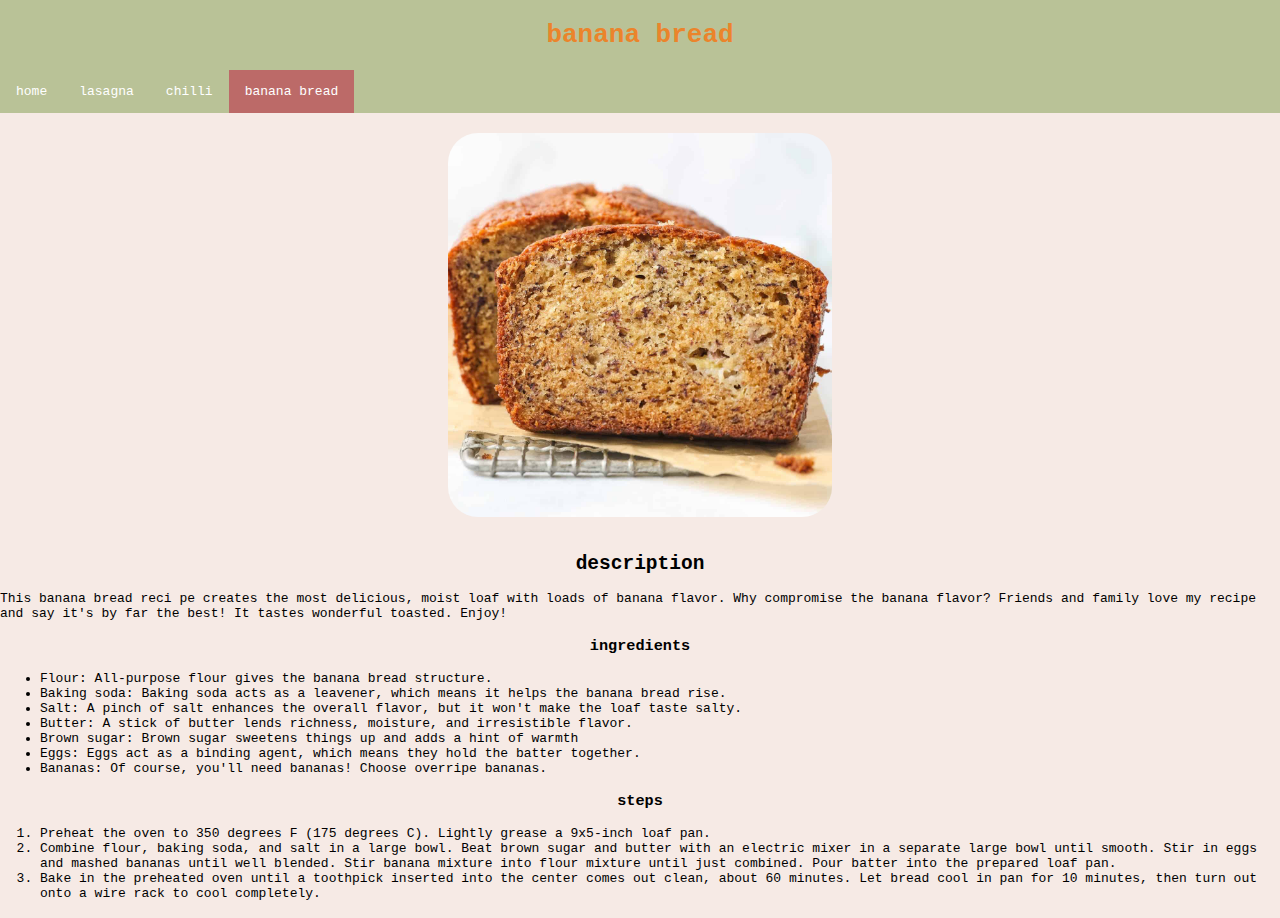
<file: recipes/bananabread.html>
<!DOCTYPE html>
<html lang="en">
  <head>
    <meta charset="UTF-8" />
    <meta name="viewport" content="width=device-width, initial-scale=1.0" />
    <title>Banana Bread</title>
    <link rel="stylesheet" href="../styles.css" />
  </head>
  <body>
    <h1>banana bread</h1>
    <nav>
      <ul>
        <li><a href="../index.html">home</a></li>
        <li><a href="../recipes/lasagna.html">lasagna</a></li>
        <li><a href="../recipes/chilli.html">chilli</a></li>
        <li>
          <a href="bananabread.html" class="active">banana bread</a>
        </li>
      </ul>
    </nav>
    <img src="../images/bananabread.jpeg" width="500px" />
    <h2>description</h2>
    <p>
      This banana bread reci pe creates the most delicious, moist loaf with
      loads of banana flavor. Why compromise the banana flavor? Friends and
      family love my recipe and say it's by far the best! It tastes wonderful
      toasted. Enjoy!
    </p>
    <h3>ingredients</h3>
    <ul>
      <li>Flour: All-purpose flour gives the banana bread structure.</li>
      <li>
        Baking soda: Baking soda acts as a leavener, which means it helps the
        banana bread rise.
      </li>
      <li>
        Salt: A pinch of salt enhances the overall flavor, but it won't make the
        loaf taste salty.
      </li>
      <li>
        Butter: A stick of butter lends richness, moisture, and irresistible
        flavor.
      </li>
      <li>
        Brown sugar: Brown sugar sweetens things up and adds a hint of warmth
      </li>
      <li>
        Eggs: Eggs act as a binding agent, which means they hold the batter
        together.
      </li>
      <li>Bananas: Of course, you'll need bananas! Choose overripe bananas.</li>
    </ul>
    <h3>steps</h3>
    <ol>
      <li>
        Preheat the oven to 350 degrees F (175 degrees C). Lightly grease a
        9x5-inch loaf pan.
      </li>
      <li>
        Combine flour, baking soda, and salt in a large bowl. Beat brown sugar
        and butter with an electric mixer in a separate large bowl until smooth.
        Stir in eggs and mashed bananas until well blended. Stir banana mixture
        into flour mixture until just combined. Pour batter into the prepared
        loaf pan.
      </li>
      <li>
        Bake in the preheated oven until a toothpick inserted into the center
        comes out clean, about 60 minutes. Let bread cool in pan for 10 minutes,
        then turn out onto a wire rack to cool completely.
      </li>
    </ol>
  </body>
</html>
</file>
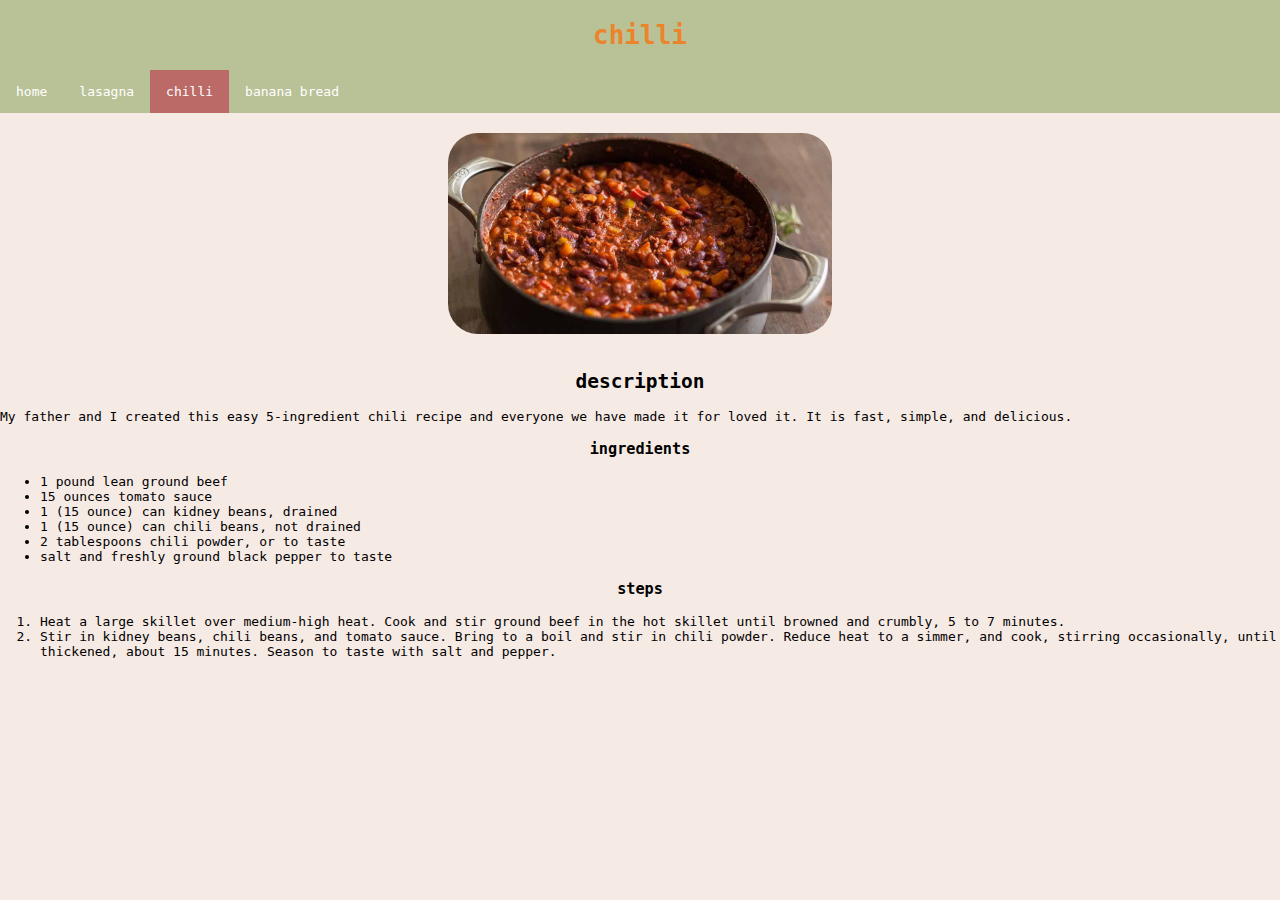
<file: recipes/chilli.html>
<!DOCTYPE html>
<html lang="en">
<head>
    <meta charset="UTF-8">
    <meta name="viewport" content="width=device-width, initial-scale=1.0">
    <title>Chilli</title>
    <link rel="stylesheet" href="../styles.css">
</head>
<body>
    <h1>chilli</h1>
    <nav>
        <ul>
          <li><a href="../index.html">home</a></li>
          <li><a href="../recipes/lasagna.html">lasagna</a></li>
          <li><a href="chilli.html" class = "active">chilli</a></li>
          <li><a href="../recipes/bananabread.html">banana bread</a></li>
        </ul>
      </nav>
    <img src = "../images/chilli.jpeg" width = "500px">
    <h2>description</h2>
    <p>My father and I created this easy 5-ingredient chili recipe and everyone 
        we have made it for loved it. It is fast, simple, and delicious.</p>
    <h3>ingredients</h3>
    <ul>
        <li>1 pound lean ground beef</li>
        <li>15 ounces tomato sauce</li>
        <li>1 (15 ounce) can kidney beans, drained</li>
        <li>1 (15 ounce) can chili beans, not drained</li>
        <li>2 tablespoons chili powder, or to taste</li>
        <li>salt and freshly ground black pepper to taste</li>
    </ul>
    <h3>steps</h3>
    <ol>
        <li>Heat a large skillet over medium-high heat. Cook and stir ground beef  
            in the hot skillet until browned and crumbly, 5 to 7 minutes.</li>
            <li>Stir in kidney beans, chili beans, and tomato sauce. Bring to a 
                boil and stir in chili powder. Reduce heat to a simmer, and cook, 
                stirring occasionally, until thickened, about 15 minutes. 
                Season to taste with salt and pepper.</li>
    </ol>
</html>
</file>
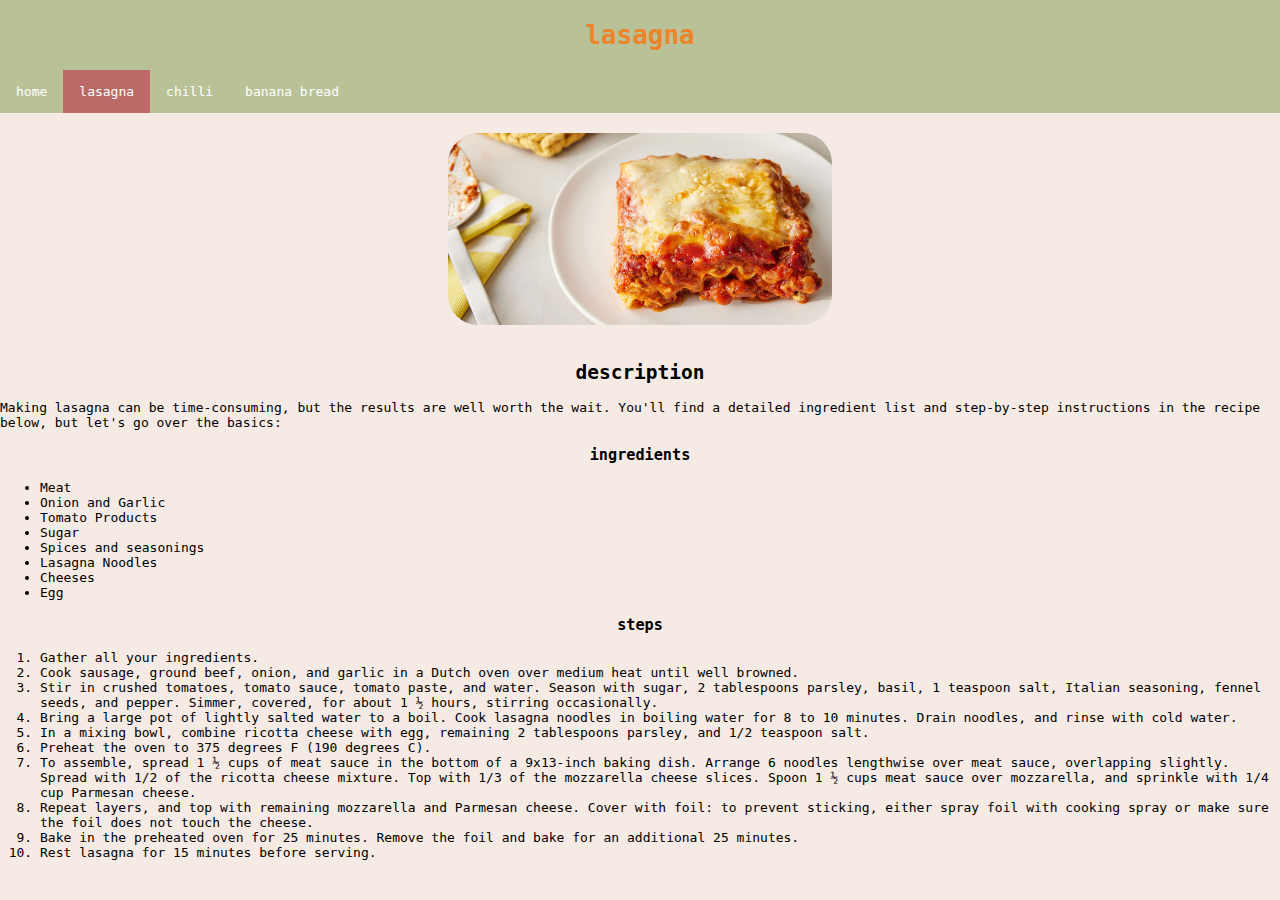
<file: recipes/lasagna.html>
<!DOCTYPE html>
<html lang="en">
  <head>
    <meta charset="UTF-8" />
    <meta name="viewport" content="width=device-width, initial-scale=1.0" />
    <title>Lasagna</title>
    <link rel="stylesheet" href="../styles.css" />
  </head>
  <body>
    <h1>lasagna</h1>
    <nav>
      <ul>
        <li><a href="../index.html">home</a></li>
        <li><a href="lasagna.html" class="active">lasagna</a></li>
        <li><a href="../recipes/chilli.html">chilli</a></li>
        <li><a href="../recipes/bananabread.html">banana bread</a></li>
      </ul>
    </nav>
    <img src="../images/lasagna.JPEG" width="500px" />
    <h2>description</h2>
    <p>
      Making lasagna can be time-consuming, but the results are well worth the
      wait. You'll find a detailed ingredient list and step-by-step instructions
      in the recipe below, but let's go over the basics:
    </p>
    <h3>ingredients</h3>
    <ul>
      <li>Meat</li>
      <li>Onion and Garlic</li>
      <li>Tomato Products</li>
      <li>Sugar</li>
      <li>Spices and seasonings</li>
      <li>Lasagna Noodles</li>
      <li>Cheeses</li>
      <li>Egg</li>
    </ul>
    <h3>steps</h3>
    <ol>
      <li>Gather all your ingredients.</li>
      <li>
        Cook sausage, ground beef, onion, and garlic in a Dutch oven over medium
        heat until well browned.
      </li>
      <li>
        Stir in crushed tomatoes, tomato sauce, tomato paste, and water. Season
        with sugar, 2 tablespoons parsley, basil, 1 teaspoon salt, Italian
        seasoning, fennel seeds, and pepper. Simmer, covered, for about 1 ½
        hours, stirring occasionally.
      </li>
      <li>
        Bring a large pot of lightly salted water to a boil. Cook lasagna
        noodles in boiling water for 8 to 10 minutes. Drain noodles, and rinse
        with cold water.
      </li>
      <li>
        In a mixing bowl, combine ricotta cheese with egg, remaining 2
        tablespoons parsley, and 1/2 teaspoon salt.
      </li>
      <li>Preheat the oven to 375 degrees F (190 degrees C).</li>
      <li>
        To assemble, spread 1 ½ cups of meat sauce in the bottom of a 9x13-inch
        baking dish. Arrange 6 noodles lengthwise over meat sauce, overlapping
        slightly. Spread with 1/2 of the ricotta cheese mixture. Top with 1/3 of
        the mozzarella cheese slices. Spoon 1 ½ cups meat sauce over mozzarella,
        and sprinkle with 1/4 cup Parmesan cheese.
      </li>
      <li>
        Repeat layers, and top with remaining mozzarella and Parmesan cheese.
        Cover with foil: to prevent sticking, either spray foil with cooking
        spray or make sure the foil does not touch the cheese.
      </li>
      <li>
        Bake in the preheated oven for 25 minutes. Remove the foil and bake for
        an additional 25 minutes.
      </li>
      <li>Rest lasagna for 15 minutes before serving.</li>
    </ol>
  </body>
</html>
</file>
<file: styles.css>
h1 {
  text-align: center;
  color: #eb842b;
  background-color: #b9c297;
  font-family: monospace;
  padding: 20px 20px;
  margin: 0; /* Set margin to zero to remove any default margins */
}

nav {
  margin: 0; /* Set margin to zero to remove any default margins */
  padding: 0; /* Set padding to zero to remove any default padding */
}

nav ul {
  list-style-type: none;
  margin: 0;
  padding: 0;
  overflow: hidden;
  background-color: #b9c297;
}

nav li {
  float: left;
}

li a {
  display: block;
  color: white;
  text-align: center;
  padding: 14px 16px;
  text-decoration: none;
  font-family: monospace;
}

li a:hover {
  background-color: #a97338;
}

.active {
  background-color: #bc6a68;
}

img {
  display: block;
  margin-left: auto;
  margin-right: auto;
  width: 30%;
  padding: 20px;
  border-radius: 50px;
}

h2,
h3 {
  text-align: center;
  font-family: monospace;
}

body {
  background-color: #f6eae5;
  margin: 0;
}

li {
  font-family: monospace;
}
.center {
  display: flex;
  justify-content: center;
}

.content {
  width: 500px;
  display: flex;
  justify-content: center;
  margin: 0 auto;
}

p {
  font-family: monospace;
}
</file>
